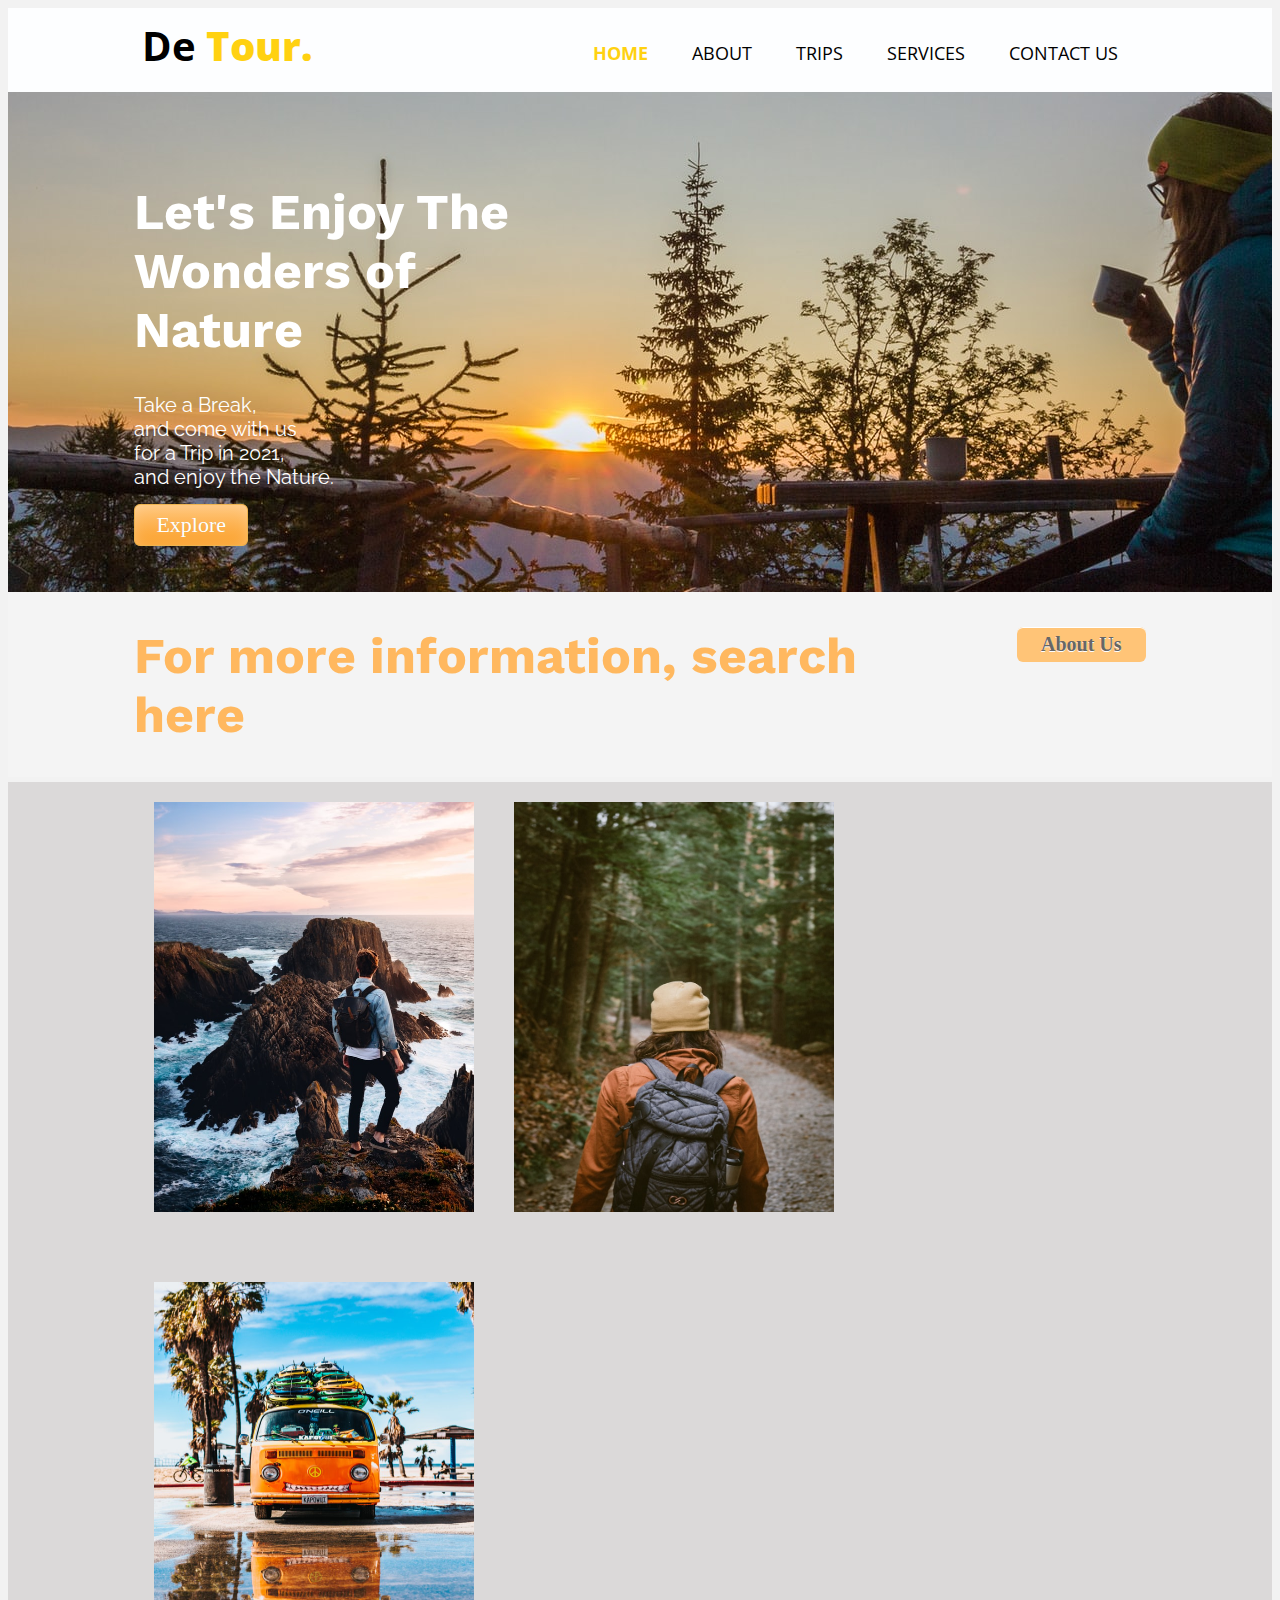
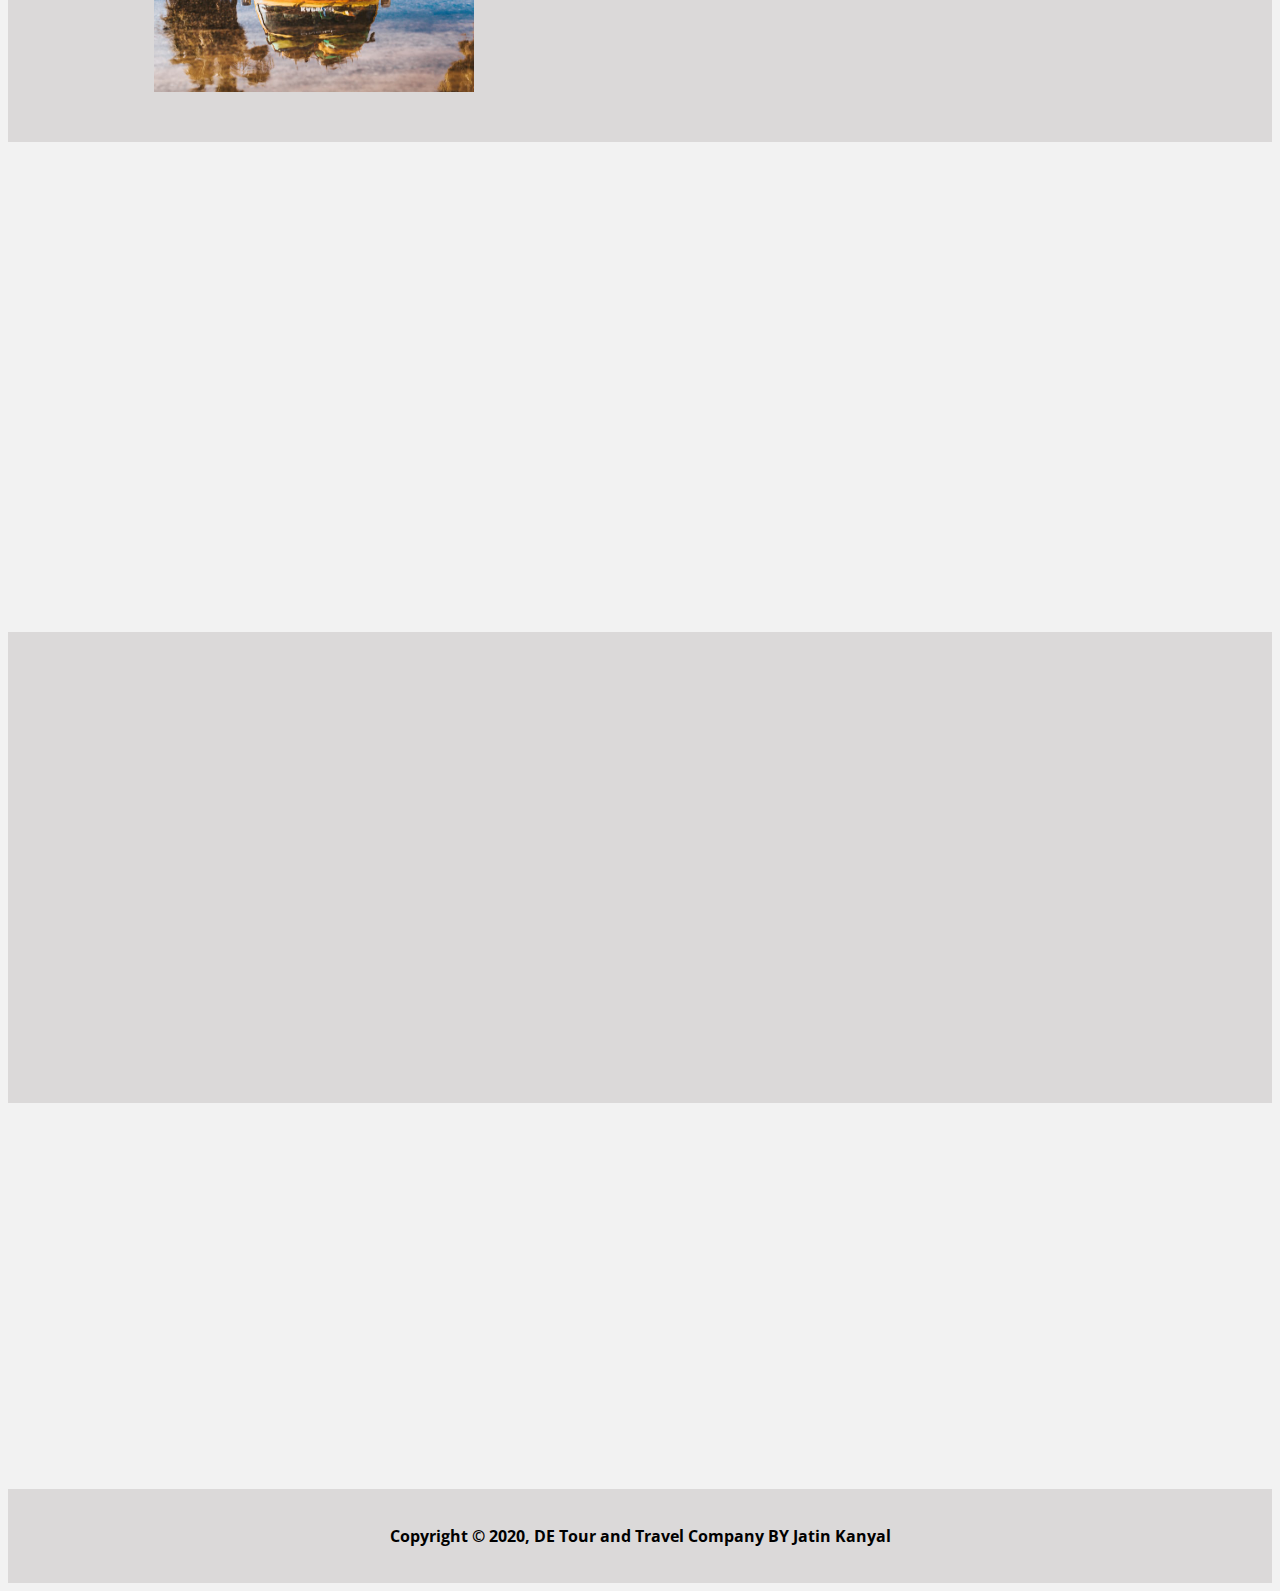
<file: Web Designing Technologies/New Webpage/index.html>
<!doctype html>
<html>
<head>
	<meta charset="UTF-8">
	<meta name="viewport" content="width=device-width">
	<meta name="description" content="De tour is a roundabout trip to great places.">
	<meta name="keywords" content="De Tour for family trips">
	<meta name="author" content="Jatin Kanyal">
	<title>Tour De World</title>
	<link rel="stylesheet" href="../New Webpage/style1.css">
    <link rel="stylesheet" href="https://stackpath.bootstrapcdn.com/font-awesome/4.7.0/css/font-awesome.min.css">
<!--  THis is Animate on Scroll on GITHUB  -->
    <link rel="stylesheet" href="https://unpkg.com/aos@next/dist/aos.css" />
   
</head>
<body>
    
<!--    LINKS -->
    <link href="https://fonts.googleapis.com/css2?family=Open+Sans:wght@300&display=swap" rel="stylesheet">
    <link href="https://fonts.googleapis.com/css2?family=Work+Sans:wght@900&display=swap" rel="stylesheet">
    <link href="https://fonts.googleapis.com/css2?family=Raleway:wght@500&display=swap" rel="stylesheet">
<!--    LINKS    -->
    
	<header class="black" id="black">
		<div class="container">
			<div id="logo">
                <h1>De <strong class="highlight">Tour.</strong></h1>
			</div>
			<nav>
				<ul>
					<li class="active"><a href="">Home</a></li>
					<li><a href="About.html">About</a></li>
					<li><a href="trips.html">Trips</a></li>
					<li><a href="services.html">Services</a></li>
					<li><a href="contactus.html">Contact Us</a></li>
				</ul>
			</nav>
		</div>
	</header>	
    
    <section id="banner">
        <div class="container">
            <h1>Let's Enjoy The<br>Wonders of<br>Nature</h1>
            <p>Take a Break,<br> and come with us <br>for a Trip in 2021,<br>and enjoy the Nature.</p>
            <button class="btn" onmouseover="myfun();">Explore</button>
            <p id="showmydata"></p>
            <script>
//                document.getElementById('showmydata').innerHTML=5+6;
//                window.alert(5+6);
//                 console.log(5+6);
//      JAVA SCRIPT EXAMPLE
        </script>
        </div>
     </section>
    
    <section class="ribbon">
      <div class="container">
          <h1>
              For more information, search here
          </h1>
          <button class="but">About Us</button>
        </div>  
    </section>
    
    <section id="partition">
        <div class="container" data-aos="fade-in" data-aos-once="true">
            <div class="box">
            <img src="../images/p1.jpg" width="320" height="410" >
                <div class="pos">Mountains</div>
            </div>
            <div class="box">
            <img src="../images/p4.jpg" width="320" height="410" >
                <div class="pos2">Jungle</div>
            </div>
            <div class="box">
            <img src="../images/p5.jpg" width="320" height="410" >
                <div class="pos3">Beaches</div>
            </div> 
        </div>
    </section>
    
    <section id="twopart">
        <div class="container" data-aos="fade-right" data-aos-once="true">
                <img src="../images/tablemap.jpg" alt=" " width="300" height="440">
                <div class="text">
                    <h1>Where to Go?</h1>
                    <blockquote>Lets find out,</blockquote>
                    <p>From East to West and North to South we can take you anywhere. By one click we will take you to your destination.<br><br>From Mountains to Jungles to Beaches, you tell us and we will take you there with your family or with your friends, stay with ease and comfort in hotels booked by us.</p>
            </div>
        </div>
    </section>
    
    <section id="fa">
        <div class="container" data-aos="fade-in" data-aos-once="true">
            <div class="icon">
                <i class="fa fa-user fa-5x"></i>
                <h3>Solo Travel</h3>
                <p>Live your life on your own and carefree.</p>
            </div>
            <div class="icon">
                <i class="fa fa-users fa-5x"></i>
                <h3>Family Travel</h3>
                <p>Trips with Family and Friends with Comfort.</p>
            </div>
            <div class="icon">
                <i class="fa fa-user-secret fa-5x"></i>
                <h3>Business Travel</h3>
                <p>Safe and tension free travels.</p>
            </div>
        </div>
    </section>

    <section id="testi">
        <div class="container" data-aos="fade-left" data-aos-once="true">
            <h1>Happy Customers</h1>
            <div class="review"> 
                 <fieldset>
                    <legend class="customers">Amit Tandon</legend>
                        <p>Really like the comfort and safety in the buisness travel.</p>
                </fieldset>
            </div>
            <div class="review">
                 <fieldset>
                    <legend class="customers">Abhay Sharma</legend>
                        <p>First Time experiencing the solo trip. I am very happy with the service.</p>
                </fieldset>
            </div>
            <div class="review">
                 <fieldset>
                    <legend class="customers">Jatin Kanyal</legend>
                        <p>Family trip at a very resonable price, 5 STARS.</p>
                </fieldset>
            </div>
        </div>
    </section>
 
    
    
  
    
        <footer>
        <p>Copyright &copy; 2020, DE Tour and Travel Company BY Jatin Kanyal</p>
    </footer>
    
<!-- My external js file   -->
<script type="text/javascript" src="../js/mywork.js">
</script>
    
<!--  This is Animate on Scroll from GITHUB -->
    <script src="https://unpkg.com/aos@next/dist/aos.js"></script>
    <script>
    AOS.init();
    </script>
</body>
</html>
</file>
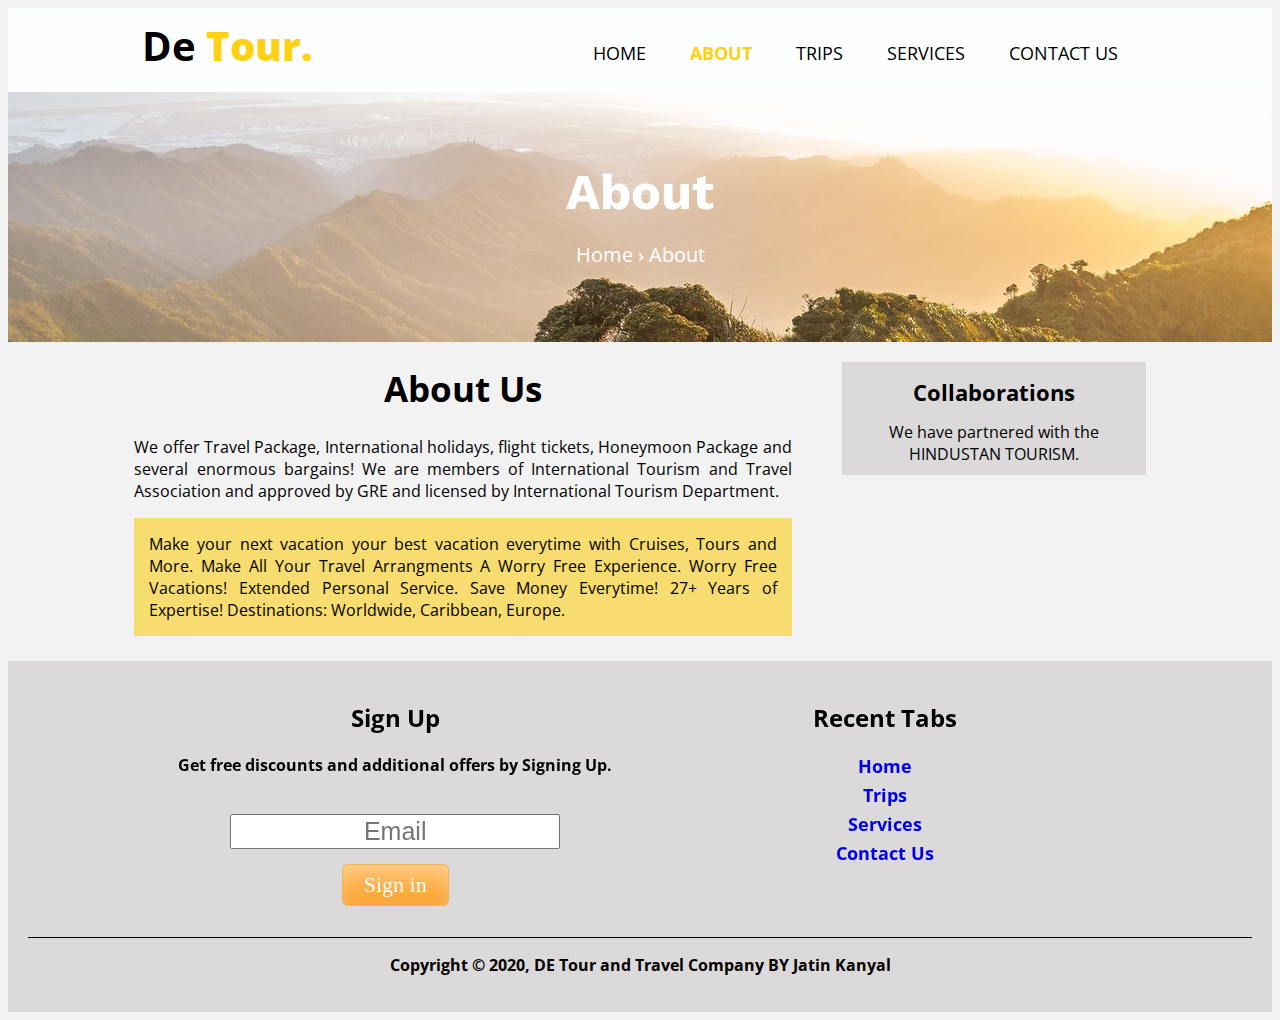
<file: Web Designing Technologies/New Webpage/About.html>
<! DOCTYPE html>
<html lan="eng">
    <head>
        <meta charset="UTF-8">
        <meta name="viewport" content="width=device-width">
	<meta name="description" content="De tour is a roundabout trip to great places.">
	<meta name="keywords" content="De Tour for family trips">
	<meta name="author" content="Jatin Kanyal">
    <title>De Tour | About Us</title>
	<link rel="stylesheet" href="../New Webpage/style1.css">
    <link rel="stylesheet" href="https://stackpath.bootstrapcdn.com/font-awesome/4.7.0/css/font-awesome.min.css">
    <!--  THis is Animate on Scroll on GITHUB  -->
    <link rel="stylesheet" href="https://unpkg.com/aos@next/dist/aos.css" />    
    </head>
<body>

    <link href="https://fonts.googleapis.com/css2?family=Open+Sans:wght@300&display=swap" rel="stylesheet">
    <link href="https://fonts.googleapis.com/css2?family=Work+Sans:wght@900&display=swap" rel="stylesheet">
    <link href="https://fonts.googleapis.com/css2?family=Raleway:wght@500&display=swap" rel="stylesheet">
	<header class="black">
		<div class="container">
			<div id="logo">
                <h1>De <strong class="highlight">Tour.</strong></h1>
			</div>
			<nav>
				<ul>
					<li><a href="index.html">Home</a></li>
					<li class="active"><a href="">About</a></li>
					<li><a href="trips.html">Trips</a></li>
					<li><a href="services.html">Services</a></li>
					<li><a href="contactus.html">Contact Us</a></li>
				</ul>
			</nav>
		</div>
    </header>
    
    
    <section id="aboutusbanner">
        <div class="container">
            <h1>About</h1>
            <p><a href="index.html">Home</a> &#8250; About</p>
        </div>
     </section>
    
    <section id="main">
        <div class="container">
            <aside class="leftpro">
                <h1>About Us</h1>
                <p class="mshow">We offer Travel Package, International holidays, flight tickets, Honeymoon Package and several enormous bargains! We are members of International Tourism and Travel Association and approved by GRE and licensed by International Tourism Department.</p>
                
                <p class="yshow">Make your next vacation your best vacation everytime with Cruises, Tours and More. Make All Your Travel Arrangments A Worry Free Experience. Worry Free Vacations! Extended Personal Service. Save Money Everytime! 27+ Years of Expertise! Destinations: Worldwide, Caribbean, Europe.</p>
            </aside>
            
            <article class="rightpro">
                <div class="back">
                    <h1>Collaborations</h1>
                    <p>We have partnered with the<br> HINDUSTAN TOURISM.</p>
                     </div>   
            </article>
        </div>
    </section>
    
    <footer id="bootstrap" data-aos="fade-in"   data-aos-once="true">
    
        <div class="container" data-aos="fade-in" data-aos-once="true">
    <article class="signin">
        <h2>Sign Up</h2>
            <p>Get free discounts and additional offers by Signing Up.</p>
            <form action="" class="quote">
                <div>
                    <label for="email"></label><br>
                    <input type="email" placeholder="Email"/>
                </div>
                <div>
                 <button class=btn>Sign in</button>
                </div>
                </form>
    </article>
    <article class="rightservice">
                    <h2>Recent Tabs</h2>
                    <ul>
                        <li><a href="index.html">Home</a></li>
                        <li><a href="trips.html">Trips</a></li>
                        <li><a href="services.html">Services</a></li>
                        <li><a href="contactus.html">Contact Us</a></li>  
                    </ul>    
            </article>
    
        </div>
   
    
    <div id="below">
        <p>Copyright &copy; 2020, DE Tour and Travel Company BY Jatin Kanyal</p>
    </div>
    </footer>
    
<!--
     My external js file   
<script type="text/javascript" src="../js/mywork.js">
</script>
-->
 <!--  This is Animate on Scroll from GITHUB -->
    <script src="https://unpkg.com/aos@next/dist/aos.js"></script>
    <script>
    AOS.init();
    </script>   
</body>
</html>
</file>
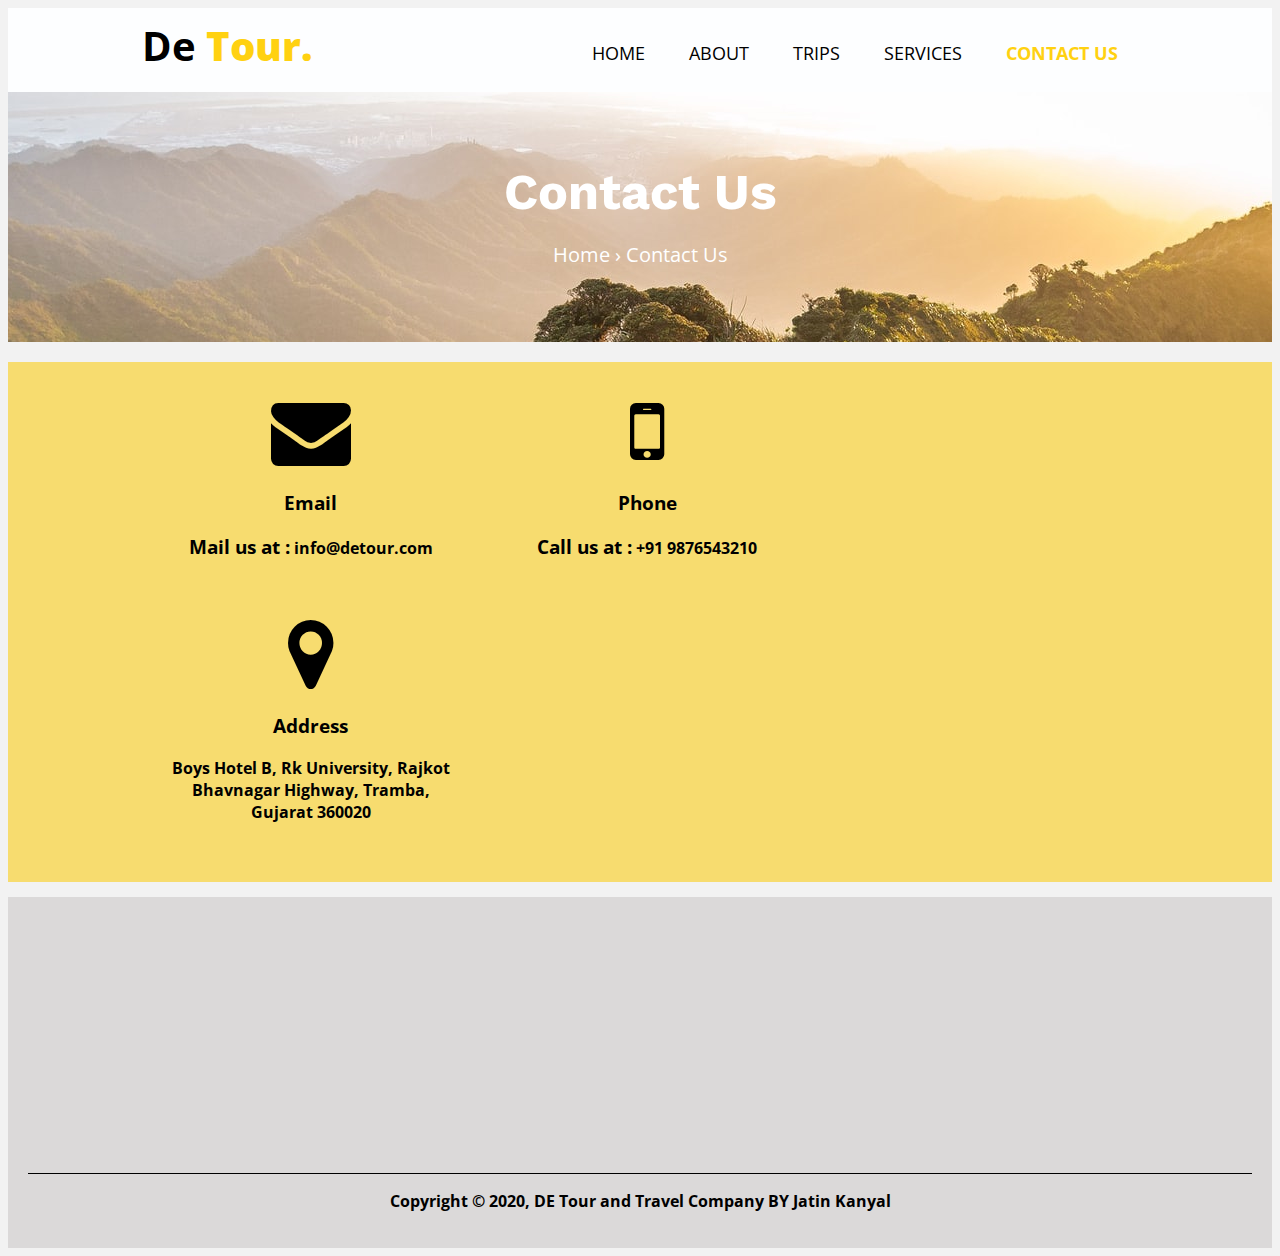
<file: Web Designing Technologies/New Webpage/contactus.html>
<! DOCTYPE html>
<html lan="eng">
    <head>
        <meta charset="UTF-8">
        <meta name="viewport" content="width=device-width">
	<meta name="description" content="De tour is a roundabout trip to great places.">
	<meta name="keywords" content="De Tour for family trips">
	<meta name="author" content="Jatin Kanyal">
    <title>De Tour | Contact Us</title>
	<link rel="stylesheet" href="../New Webpage/style1.css">
    <link rel="stylesheet" href="https://stackpath.bootstrapcdn.com/font-awesome/4.7.0/css/font-awesome.min.css">
    <!--  THis is Animate on Scroll on GITHUB  -->
    <link rel="stylesheet" href="https://unpkg.com/aos@next/dist/aos.css" />        
    </head>
<body>

    <link href="https://fonts.googleapis.com/css2?family=Open+Sans:wght@300&display=swap" rel="stylesheet">
    <link href="https://fonts.googleapis.com/css2?family=Work+Sans:wght@900&display=swap" rel="stylesheet">
    <link href="https://fonts.googleapis.com/css2?family=Raleway:wght@500&display=swap" rel="stylesheet">
	<header class="black">
		<div class="container">
			<div id="logo">
                <h1>De <strong class="highlight">Tour.</strong></h1>
			</div>
			<nav>
				<ul>
					<li><a href="index.html">Home</a></li>
					<li ><a href="About.html">About</a></li>
					<li><a href="trips.html">Trips</a></li>
					<li><a href="services.html">Services</a></li>
					<li class="active"><a href="contactus.html">Contact Us</a></li>
				</ul>
			</nav>
		</div>
    </header>
    
    
    <section id="aboutusbanner">
        <div class="container">
            <h1>Contact Us</h1>
            <p><a href="index.html">Home</a> &#8250; Contact Us</p>
        </div>
     </section>
     <section id="fa2">
        <div class="container">
            <div class="icon">
                <i class="fa fa-envelope fa-5x"></i>
                <h3>Email</h3>
                <p><b><big>Mail us at :</big> info@detour.com</b></p>
            </div>
            <div class="icon">
                <i class="fa fa-mobile fa-5x"></i>
                <h3>Phone</h3>
                <p><b><big>Call us at :</big> +91 9876543210</b></p>
            </div>
            <div class="icon">
                <i class="fa fa-map-marker fa-5x"></i>
                <h3>Address</h3>
                <p><b>Boys Hotel B, Rk University, Rajkot Bhavnagar Highway, Tramba, Gujarat 360020</b>
                </p>
               
            </div>
             <div class="mapouter"><div class="gmap_canvas"><iframe width="1400" height="500" id="gmap_canvas" src="https://maps.google.com/maps?q=Bhavnagar%20Highway%2C%20Tramba%2C%20Gujarat%20360020%20RK%20University%20Main%20Campus%2C%20address&t=&z=11&ie=UTF8&iwloc=&output=embed" frameborder="0" scrolling="no" marginheight="0" marginwidth="0"></iframe><a href="https://www.embedgooglemap.net/1/"></a></div><style>.mapouter{position:relative;text-align:right;height:500px;width:1400px;}.gmap_canvas {overflow:hidden;background:none!important;height:250px;width:1400px;}</style></div>
        </div>
    </section>
    
    
    
     <footer id="bootstrap">
    
        <div class="container" data-aos="fade-in" data-aos-once="true">
    <article class="signin">
        <h2>Sign Up</h2>
            <p>Get free discounts and additional offers by Signing Up.</p>
            <form action="" class="quote">
                <div>
                    <label for="email"></label><br>
                    <input type="email" placeholder="Email"/>
                </div>
                <div>
                 <button class=btn>Sign in</button>
                </div>
                </form>
    </article>
    <article class="rightservice">
                    <h2>Recent Tabs</h2>
                    <ul>
                        <li><a href="index.html">Home</a></li>
                        <li><a href="trips.html">Trips</a></li>
                        <li><a href="services.html">Services</a></li>
                        <li><a href="contactus.html">Contact Us</a></li>  
                    </ul>    
            </article>
    
        </div>
   
    
    <div id="below">
        <p>Copyright &copy; 2020, DE Tour and Travel Company BY Jatin Kanyal</p>
    </div>
    </footer>
    
<!--
     My external js file   
<script type="text/javascript" src="../js/mywork.js">
</script>
-->
    
 <!--  This is Animate on Scroll from GITHUB -->
    <script src="https://unpkg.com/aos@next/dist/aos.js"></script>
    <script>
    AOS.init();
    </script>        
</body>
</html>
</file>
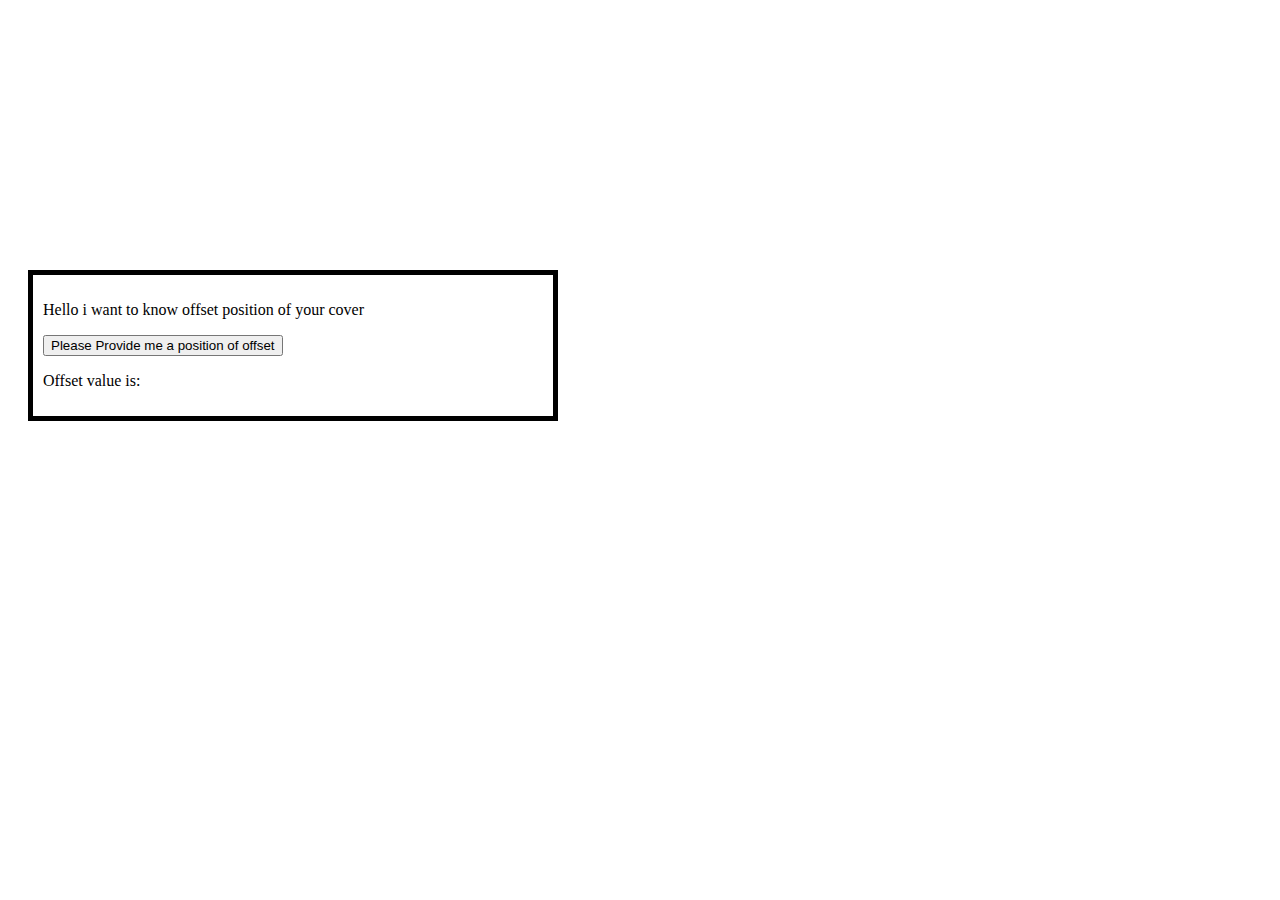
<file: Web Designing Technologies/New Webpage/script.html>
<!doctype html>
<html lang="en">
<head>
    <meta charset="UTF-8">
    <title>Script Tag Work</title>
    <style>
    #workoffset
        {
            top: 250px;
            margin: 20px;
            padding: 10px;
            width: 500px;
            position: relative;
            border: 5px solid #000;
        }
    
    </style>
    
</head>
<body>
    
    <div id="workoffset">
        <p>Hello i want to know offset position of your cover</p>
       <button onclick="workoffset()">Please Provide me a position of offset</button>
        <p>Offset value is: <span id="dataoffset"></span></p>
    </div>
    <script type="text/javascript">
        
        function workoffset()
        {
            var workdiv = document.getElementById("workoffset");
            document.getElementById("dataoffset").innerHTML = workdiv.offsetTop;
        }
        
    </script>
</body>
</html>
</file>
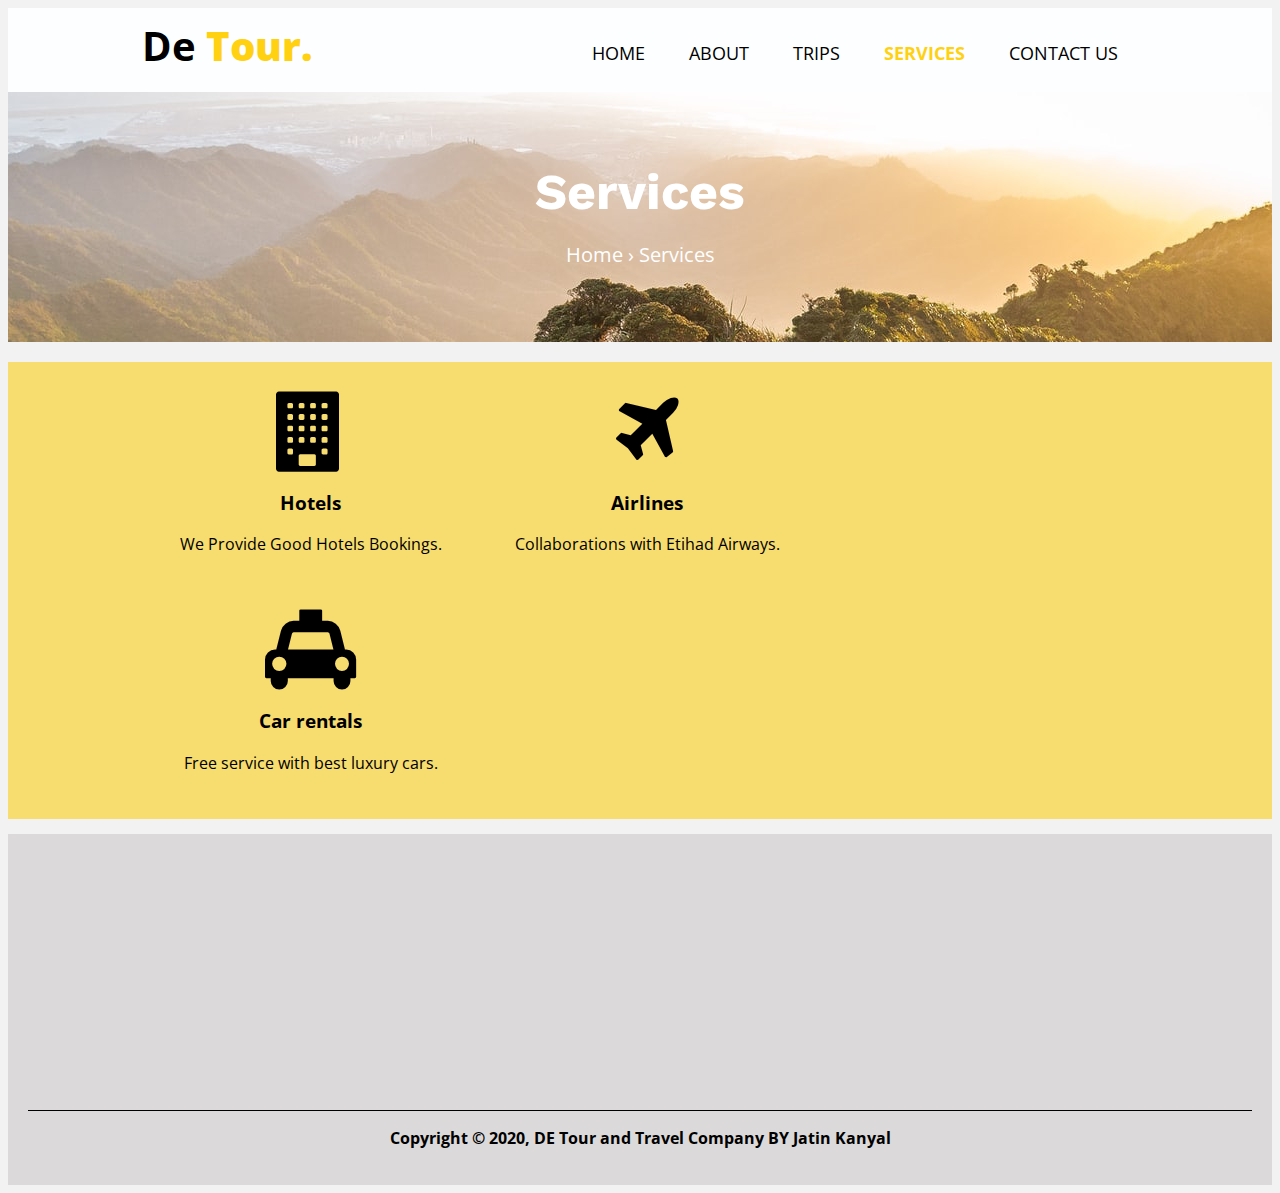
<file: Web Designing Technologies/New Webpage/services.html>
<! DOCTYPE html>
<html lan="eng">
    <head>
        <meta charset="UTF-8">
        <meta name="viewport" content="width=device-width">
	<meta name="description" content="De tour is a roundabout trip to great places.">
	<meta name="keywords" content="De Tour for family trips">
	<meta name="author" content="Jatin Kanyal">
    <title>De Tour | Services</title>
	<link rel="stylesheet" href="../New Webpage/style1.css">
    <link rel="stylesheet" href="https://stackpath.bootstrapcdn.com/font-awesome/4.7.0/css/font-awesome.min.css">
    <!--  THis is Animate on Scroll on GITHUB  -->
    <link rel="stylesheet" href="https://unpkg.com/aos@next/dist/aos.css" />           
    </head>
<body>

    <link href="https://fonts.googleapis.com/css2?family=Open+Sans:wght@300&display=swap" rel="stylesheet">
    <link href="https://fonts.googleapis.com/css2?family=Work+Sans:wght@900&display=swap" rel="stylesheet">
    <link href="https://fonts.googleapis.com/css2?family=Raleway:wght@500&display=swap" rel="stylesheet">
	<header class="black">
		<div class="container">
			<div id="logo">
                <h1>De <strong class="highlight">Tour.</strong></h1>
			</div>
			<nav>
				<ul>
					<li><a href="index.html">Home</a></li>
					<li><a href="About.html">About</a></li>
					<li><a href="trips.html">Trips</a></li>
					<li class="active"><a href="services.html">Services</a></li>
					<li><a href="contactus.html">Contact Us</a></li>
				</ul>
			</nav>
		</div>
    </header>
    
    
    <section id="aboutusbanner">
        <div class="container">
            <h1>Services</h1>
            <p><a href="index.html">Home</a> &#8250; Services</p>
        </div>
     </section>
    
     <section id="fa2">
        <div class="container">
            <div class="icon">
                <a href="https://www.booking.com/index.en-gb.html?label=gen173rf-1BCAEoggI46AdIM1gDaGyIAQGYAQm4ARfIAQzYAQHoAQGIAgGYAiKoAgO4Aqma6f0FwAIB0gIkNzA2NjY5YTEtMmEwMi00ODM2LTk4NmYtMzNiNjNmMzU4MGQ32AIF4AIB;sid=22d72239c6cf303f96040fc10c0e0398;keep_landing=1&sb_price_type=total&"  target="_blank"><i class="fa fa-building fa-5x"></i>
                <h3>Hotels</h3>
                <p>We Provide Good Hotels Bookings.</p></a>
            </div>
            <div class="icon">
               <a href="https://booking.kayak.com/?sid=22d72239c6cf303f96040fc10c0e0398&aid=304142&label=gen173rf-1FCAEoggI46AdIM1gDaGyIAQGYAQm4ARfIAQzYAQHoAQH4AQuIAgGYAiKoAgO4Aqma6f0FwAIB0gIkNzA2NjY5YTEtMmEwMi00ODM2LTk4NmYtMzNiNjNmMzU4MGQ32AIG4AIB" target="_blank"><i class="fa fa-plane fa-5x"></i>
            <h3>Airlines</h3>
                <p>Collaborations with Etihad Airways.</p></a>
            </div>
            <div class="icon">
               <a href="https://www.booking.com/cars/index.en-gb.html?label=gen173rf-1FEgRjYXJzKIICOOgHSDNYA2hsiAEBmAEJuAEXyAEM2AEB6AEB-AELiAIBmAIiqAIDuAKUm-n9BcACAdICJGQ1ZDNlNWM3LWZiYzItNDQyZi04MGU1LTI4NDFmYTYzYjc4NdgCBuACAQ;sid=22d72239c6cf303f96040fc10c0e0398;keep_landing=1&" target="_blank"> <i class="fa fa-taxi fa-5x"></i>
                   <h3>Car rentals</h3>
                <p>Free service with best luxury cars.</p></a>
            </div>
        </div>
    </section>
    
     <footer id="bootstrap">
    
        <div class="container" data-aos="fade-in" data-aos-once="true">
    <article class="signin">
        <h2>Sign Up</h2>
            <p>Get free discounts and additional offers by Signing Up.</p>
            <form action="" class="quote">
                <div>
                    <label for="email"></label><br>
                    <input type="email" placeholder="Email"/>
                </div>
                <div>
                 <button class=btn>Sign in</button>
                </div>
                </form>
    </article>
    <article class="rightservice">
                    <h2>Recent Tabs</h2>
                    <ul>
                        <li><a href="index.html">Home</a></li>
                        <li><a href="trips.html">Trips</a></li>
                        <li><a href="services.html">Services</a></li>
                        <li><a href="contactus.html">Contact Us</a></li>  
                    </ul>    
            </article>
    
        </div>
   
    
    <div id="below">
        <p>Copyright &copy; 2020, DE Tour and Travel Company BY Jatin Kanyal</p>
    </div>
    </footer>
    
<!--
     My external js file   
<script type="text/javascript" src="../js/mywork.js">
</script>
-->
    
  <!--  This is Animate on Scroll from GITHUB -->
    <script src="https://unpkg.com/aos@next/dist/aos.js"></script>
    <script>
    AOS.init();
    </script>     
</body>
</html>
</file>
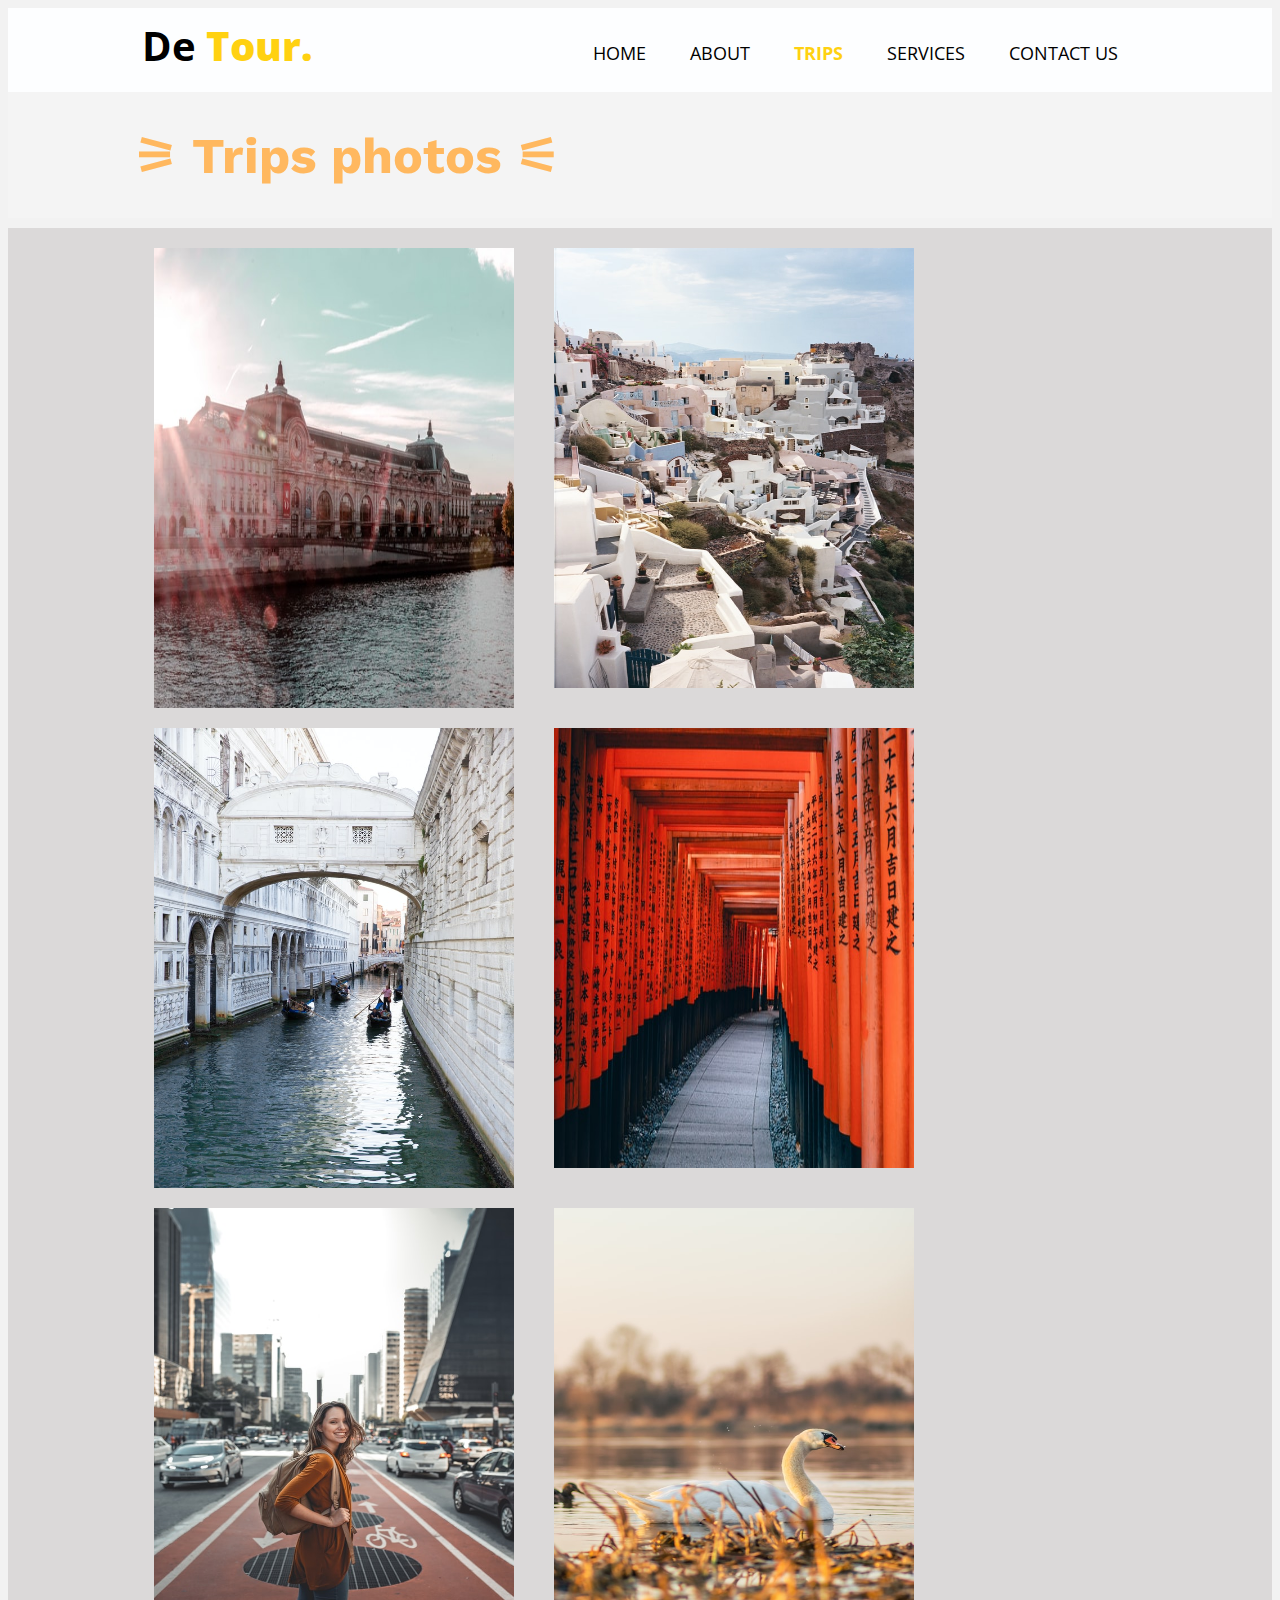
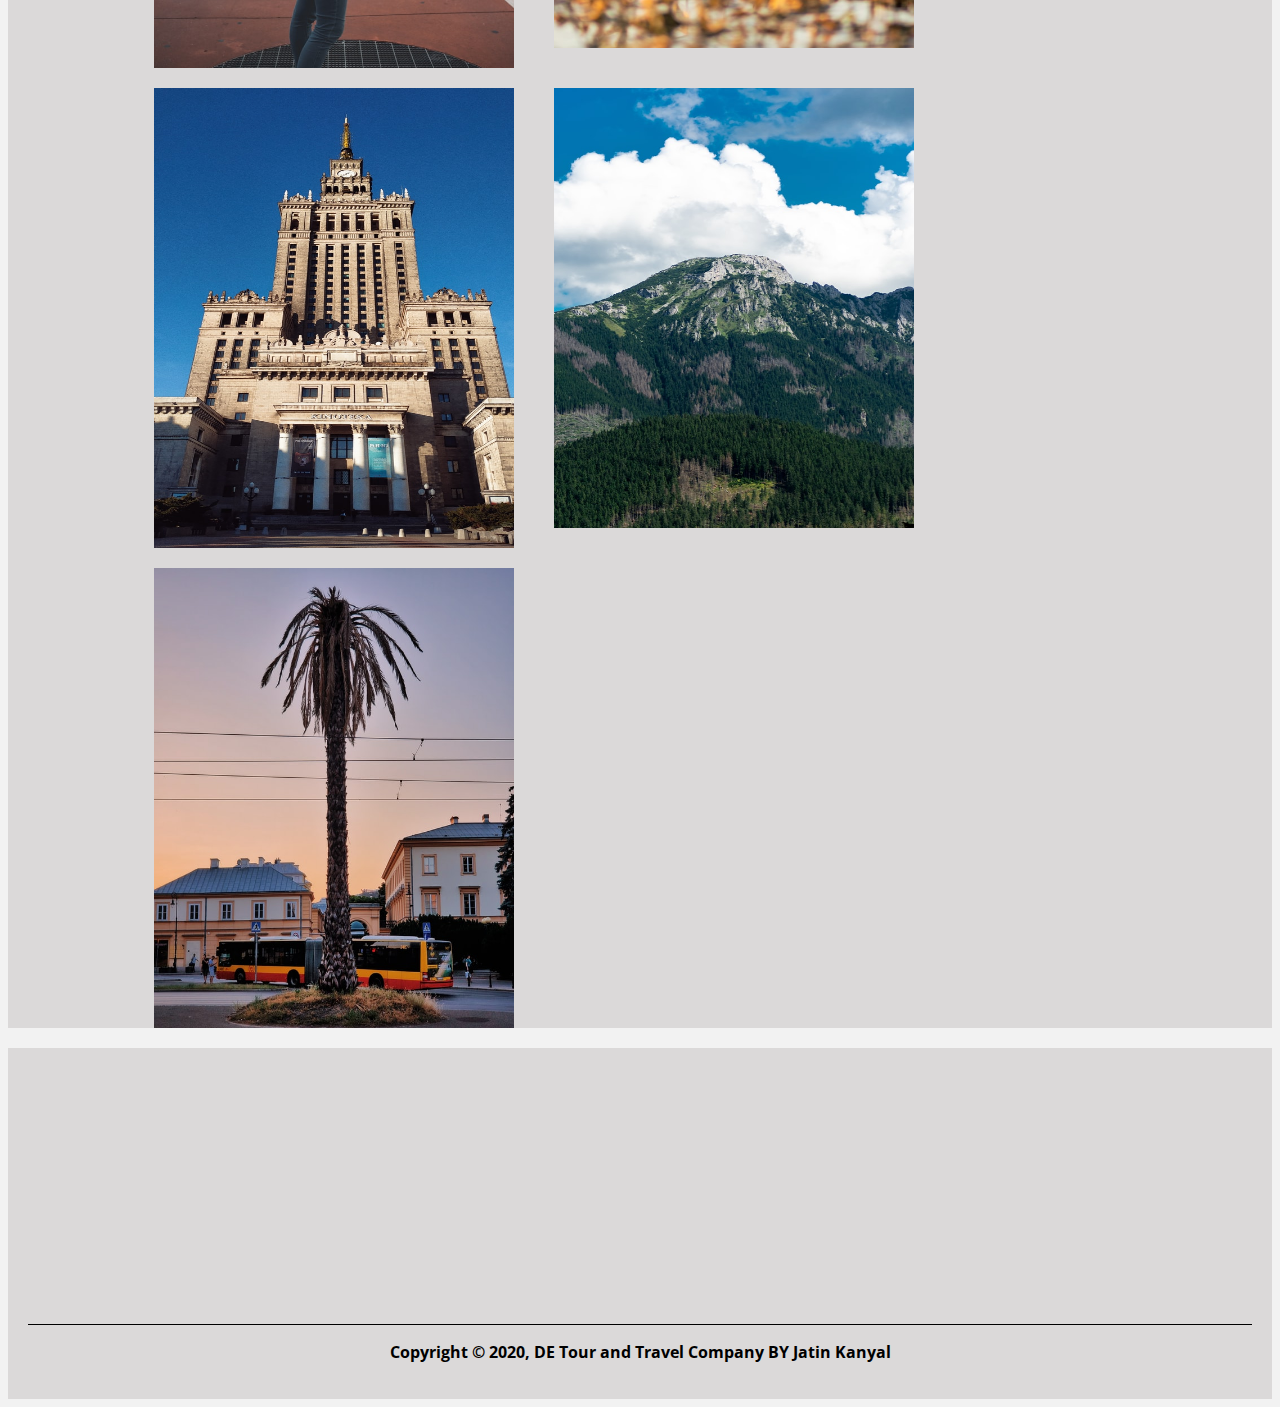
<file: Web Designing Technologies/New Webpage/trips.html>
<! DOCTYPE html>
<html lan="eng">
    <head>
        <meta charset="UTF-8">
        <meta name="viewport" content="width=device-width">
	<meta name="description" content="De tour is a roundabout trip to great places.">
	<meta name="keywords" content="De Tour for family trips">
	<meta name="author" content="Jatin Kanyal">
    <title>De Tour | Services</title>
	<link rel="stylesheet" href="../New Webpage/style1.css">
    <link rel="stylesheet" href="https://stackpath.bootstrapcdn.com/font-awesome/4.7.0/css/font-awesome.min.css">
     <!--  THis is Animate on Scroll on GITHUB  -->
    <link rel="stylesheet" href="https://unpkg.com/aos@next/dist/aos.css" />       
    </head>
<body>

    <link href="https://fonts.googleapis.com/css2?family=Open+Sans:wght@300&display=swap" rel="stylesheet">
    <link href="https://fonts.googleapis.com/css2?family=Work+Sans:wght@900&display=swap" rel="stylesheet">
    <link href="https://fonts.googleapis.com/css2?family=Raleway:wght@500&display=swap" rel="stylesheet">
	<header class="black">
		<div class="container">
			<div id="logo">
                <h1>De <strong class="highlight">Tour.</strong></h1>
			</div>
			<nav>
				<ul>
					<li><a href="index.html">Home</a></li>
					<li ><a href="About.html">About</a></li>
					<li class="active"><a href="trips.html">Trips</a></li>
					<li><a href="services.html">Services</a></li>
					<li><a href="contactus.html">Contact Us</a></li>
				</ul>
			</nav>
		</div>
    </header>
    
   
    <section class="ribbon">
      <div class="container">
          <h1>
            &#9886; Trips photos &#9887;
          </h1>
        </div>  
    </section>
    
    
     <section id="trippartition">
       <div class="container">
            <div class="boxtrip">
            <img src="../images/gallery7.jpg" width="360" height="470" >
               
            </div>
            <div class="boxtrip">
            <img src="../images/gallery4.jpg" width="360" height="440" >
               
            </div>
            <div class="boxtrip">
            <img src="../images/gallery5.jpg" width="360" height="470" >
             
            </div>
            <div class="boxtrip">
            <img src="../images/gallery6.jpg" width="360" height="440" >
               
            </div> 
            <div class="boxtrip">
            <img src="../images/gallery1.jpg" width="360" height="470" >
               
            </div> 
            <div class="boxtrip">
            <img src="../images/g1.jpg" width="360" height="440" >
              
            </div> 
            <div class="boxtrip">
            <img src="../images/g2.jpg" width="360" height="470" >
               
            </div> 
            <div class="boxtrip">
            <img src="../images/g3.jpg" width="360" height="440" >
                
            </div> 
            <div class="boxtrip">
            <img src="../images/g4.jpg" width="360" height="470" >
                
            </div> 
         </div>
    </section>
    
    
     <footer id="bootstrap">
    
        <div class="container" data-aos="fade-in" data-aos-once="true">
    <article class="signin">
        <h2>Sign Up</h2>
            <p>Get free discounts and additional offers by Signing Up.</p>
            <form action="" class="quote">
                <div>
                    <label for="email"></label><br>
                    <input type="email" placeholder="Email"/>
                </div>
                <div>
                 <button class=btn>Sign in</button>
                </div>
                </form>
    </article>
    <article class="rightservice">
                    <h2>Recent Tabs</h2>
                    <ul>
                        <li><a href="index.html">Home</a></li>
                        <li><a href="trips.html">Trips</a></li>
                        <li><a href="services.html">Services</a></li>
                        <li><a href="contactus.html">Contact Us</a></li>  
                    </ul>    
            </article>
    
        </div>
   
    
    <div id="below">
        <p>Copyright &copy; 2020, DE Tour and Travel Company BY Jatin Kanyal</p>
    </div>
    </footer>
<!--  This is Animate on Scroll from GITHUB -->
    <script src="https://unpkg.com/aos@next/dist/aos.js"></script>
    <script>
    AOS.init();
    </script>       
</body>
</html>
</file>
<file: Web Designing Technologies/New Webpage/style1.css>
/*21-9-2020*/
body
{
    font: 20px/1.8;
    font-family: 'Open Sans', sans-serif;
    padding: 0;
    margin 0;
    background-color: #f2f2f2;
}
/*---------------------------------------------------------------*/
/*23-9-2020*/
.container
{
    width: 80%;
    margin: auto;
    overflow: hidden;
}
/*Royal travels and full  black portion*/
.black
{
    padding: 10px;
    background: #fdfeff;
    color: #000;
/*    position: fixed;        Sticky menu (without javascript) not proper*/
/*    top: 0;                 Sticky menu (without javascript) not proper*/
/*    width: 100%;           Sticky menu (without javascript) not proper*/
}

.sticky
{
    position: fixed;
    top: 0;
    width: 100%;
}


/*navigation bar ka margin and padding*/
ul
{
    margin 0;
    padding: 0;
}

/*navigation ka font and underline*/
header a
{
   color: #000;
   text-decoration: none;
    font-size: 18px;
    text-transform: uppercase;
}

/*navigation ko inline kiya*/
header li
{
    font-size: 20px;
    list-style: none;
    display: inline;
    padding: 0 20px 0 20px;
    transition: 0.5s;
}

#logo
{
    float: left;
}

/*De Tour. ki margin*/
header #logo h1
{
    font-size: 40px;
    margin: 0;
}

/*navigation ke home,about,service... ko right mai kiya*/
header nav
{
    float: right;
    margin-top: 5px;
    display: block;
}

/*Active ko color and bold*/
header .active a
{
    color: #ffd111;
    font-weight: bold;
}

/*Hover ke settings*/
header li:hover
{
    display: inline-block;
    border: 0px #f1f1f1;
    border-style: solid;
    border-radius: 20px;
    background: #f0a900;
}

/*De Tour ka Tour ka color*/
.highlight
{
    color: #ffd111; 
}
/* Hover ke text ka colour*/
header li:hover a
{
     color: #282828;;
    font-weight: bold;
}

/*---------------------------------------------------*/
/*24-9-2020*/
/*Banner Part*/

#banner
{
    height: 500px;
    background: url('../images/sun.jpg')
        no-repeat -220px -420px;
}
#banner h1
{
    margin-top: 90px;
    text-align: left;
    font-size: 50px;
    font-family: 'Work Sans';
    color: white; 
    animation: slidemode 0.5s ease-in;
}
/*08-10-2020 Animation Starts from this DATE--------------*/
/*    slidemode duration timing-function delay iteration-count direction fill-mode;*/



/*About us Banner*/

#aboutusbanner
{
    height: 250px;
    background: url('../images/aboutusbanner.jpg')
        no-repeat -220px -300px;
}

#aboutusbanner h1
{
    margin: 0px;
    margin-top: 70px;
    text-align: center;
    font-size: 50px;
    font-family: 'Work Sans';
    color: white; 
}

#aboutusbanner p
{
    text-align: center;
    margin-bottom:0px;
  font-size: 20px;
   font-family: 'Raleway', sans-serif;
    color: white;
        font-family: 'Open Sans', sans-serif;

}

#aboutusbanner p a
{
    text-decoration: none;
    color: white;
    
}

#aboutusbanner p a:hover
{
    text-decoration:none;
    color: yellow;
    transition: 1.0s;
}

#banner p
{
    margin-bottom:0px;
  font-size: 20px;
   font-family: 'Raleway', sans-serif;
    color: white;
    animation: slidemode 0.5s ease-in;

}

.btn {
    margin-top: 15px;
	box-shadow:inset 0px 0px 22px -10px #fce2c1;
	background:linear-gradient(to bottom, #ffc477 5%, #fb9e25 100%);
	background-color:#ffc477;
	border-radius:6px;
	border:1px solid #eeb44f;
	display:inline-block;
	cursor:pointer;
	color:#ffffff;
	font-family:Verdana;
	font-size:22px;
	padding:7px 21px;
	text-decoration:none;
	text-shadow:0px 0px 0px #cc9f52;
    animation: slidemode 0.5s ease-in;
}
.btn:hover {
	background:linear-gradient(to bottom, #fb9e25 5%, #ffc477 100%);
	background-color:#fb9e25;
}

.but {
	box-shadow:inset 0px 1px 0px 0px #ffffff;
	background:linear-gradient(to bottom, #ffc477 100%, #f6f6f6 100%);
	background-color:#ffc477;
	border-radius:6px;
	border:0px solid #dcdcdc;
	display:inline-block;
	cursor:pointer;
	color:#666666;
	font-family:Verdana;
	font-size:20px;
	font-weight:bold;
	padding:6px 24px;
	text-decoration:none;
	text-shadow:0px 1px 0px #ffffff;
}
.but:hover {
	background:linear-gradient(to bottom, #f6f6f6 5%, #eeb44f 100%);
	background-color:#eeb44f;
}


.ribbon
{
    font-size: 25px;
    background: #f4f4f4;
    color:
    padding: 15px;
    animation: slidemode 0.5s ease-in;
    
}
/*KEYFRAME on ALL RIBBON in Other Pages TOO*/
@keyframes slidemode{
    0%
    {
        opacity: 0;
    }
    90%
    {
        opacity: 0.9;
    }
    100%
    {
    }
}

.ribbon h1
{
    font-family: 'Work Sans';
    float: left;
    width: 80%;
    color:  #FFB85F;
    
}
.ribbon button
{
    float: right;
    margin-top: 35px;
    width: 20;
}

/*box*/

#partition
{
    margin-top: 5px;
    background: #dbd9d9;
}

#partition .box
{
    float: left;
   /* width: 30px;*/
    padding: 20px;

}
.pos
{
    position: absolute;
    bottom: -350.667px;
    left: 269.317px;
    font-family: 'Raleway', sans-serif;
    color: white;
    font-size: 25px;
}
.pos2
{
    position: absolute;
    bottom:  -350.667px;
    left: 665.317px;
    font-family: 'Raleway', sans-serif;
    color: white;
    font-size: 25px;
}
.pos3
{
    position: absolute;
    bottom:  -350.667px;
    left: 995.317px;
    font-family: 'Raleway', sans-serif;
    color: white;
    font-size: 25px;
}

/* Within Container */
.box {
  height: 440px; /* [1.1] Set it as per your need */
  overflow: hidden; /* [1.2] Hide the overflowing of child elements */
}
.box img {
  transition: transform .5s ease;
}
.box:hover img {
  transform: scale(1.06);
}

/*two part*/

#twopart
{
    margin-top: 30px;
}

#twopart img
{
    width: 40%;
    float: left;
    margin-left: 20px;
     animation: twopartimg 0.5s ease-in;
}
/*Keyframe of twopartimg*/
@keyframes twopartimg{
    0%
    {
        opacity: 0;
        transform: skewX(0) translateX(-100px);
    }
    90%
    {
        opacity: 0.9;
        
    }
    100%
    {
        transform: skewY(0deg);
    }
}
#twopart .text
{
    float: right;
    width: 50%;
    animation: twoparttext 0.5s ease-in;
}
/*Keyframe of twoparttext*/
@keyframes twoparttext{
    0%
    {   opacity: 0.1;
        transform: skewX(0) translateX(100px);
    }
    100%
    {
        opacity: 0.4;
          transform: skewY(0deg);
    }
}
#twopart .text h1
{
    font-family: 'Work Sans';
    font-size: 40px;
    color :#FFB85F;
    margin: 0;
}
#twopart .text blockquote
{
    margin: 0;
    font-size: 25px;
    margin-bottom: 30px;
}
#twopart .text p
{
     font-family: 'Raleway', sans-serif;
    font-size: 25px;
    margin: 0;
    padding: 0;
    text-align: justify;
}

#fa
{
    margin-top: 20px;
}

#fa .icon
{

    float: left;
    width: 30%;
    padding: 17px;
    text-align: center;

}
/*------------------------------*/
/*
#fa .icon:hover
{

    font-size: 18px;
    width: 30%;
    padding: 19px;
    text-align: center;
    transition: 0.8s;

}
*/
/*------------------------------*/
#fa
{
    
    background: #dbd9d9;
    padding: 10px;
}

#testi
{
    margin-top: 0px;
    margin-bottom: 30px;
}
#testi h1
{
    font-size: 30px;
    text-align: center;
     animation: slidemode 0.5s ease-in;
    
}
#testi .review
{
    float:left;
    width: 30%;
    padding: 3px;
    text-align: center;
    margin-left: 30px;
     animation: slidemode 0.5s ease-in;
}
/*KeyFrame*/
/*ANIMATION KEYFRAME FOR BANNER H1,P,BUTTON(banner wala) and TESTI H1,REVIEW(Happy customers wala)*/
@keyframes slidemode{
    0%
    {
        opacity: 0;
    }
    90%
    {
        opacity: 0.9;
    }
    100%
    {
    }
}


#testi .customers
{
    font-size: 20px;
}

footer
{
    background: #dbd9d9; /*Background color lagana hai idhr*/
    padding: 20px;
    margin-top: 20px;
    text-align: center;
    font-weight: bold;
}

/*About US Page CSS*/

aside.leftpro
{
    float: left;
    width: 65%;
    text-align: justify;
     animation: slidemode 0.5s ease-in;
}

article.rightpro
{
    
    float: right;
    width: 30%;
    margin-top: 20px;
    background: #dbd9d9;
     animation: slidemode 0.5s ease-in;
}

/*KeyFrame for About us and Collaboration*/



article.rightpro h3
{
    margin: 0;
    padding: 0;
    text-decoration: underline;
    text-align: center;
}

article.rightpro p
{
    margin: 10px;
    text-align: justify;
    text-align: center;
}

aside p.yshow 
{
    padding: 15px;
    background: #F7DC6F;
    color: black;
    margin: 10px 0 10px 0;
    text-align: justify;
}

aside h1
{
    font-size: 35px;
    text-align:center;
}

article h1
{
    font-size: 22px;
    text-align: center;
}

/*KeyFrame*/
@keyframes slidemode{
    0%
    {
        opacity: 0;
    }
    90%
    {
        opacity: 0.9;
    }
    100%
    {
    }
}


article a
{
     text-decoration: none;
    font-size: 18;
}

/*Services Page CSS---------------------------*/

#bootstrap
{
    margin-top: 15px;
    background: #dbd9d9;;
}
#fa2
{
    margin-top: 20px;
}

#fa2 .icon
{

    float: left;
    width: 30%;
    padding: 19px;
    text-align: center;
     animation: slidemode 0.5s ease-in;
}
#fa2 .icon a
{
    text-decoration: none;
    color: black;
}
/*KeyFrame for service and contact us(dono ke peele mai likhe hue Fa icons and P ko kardeta hai animate) */
@keyframes slidemode{
    0%
    {
        opacity: 0;
    }
    90%
    {
        opacity: 0.9;
    }
    100%
    {
    }
}
/*------------------------------*/
/*
#fa .icon:hover
{

    font-size: 18px;
    width: 30%;
    padding: 19px;
    text-align: center;
    transition: 0.8s;

}
*/
/*------------------------------*/
#fa2
{
    
    background: #F7DC6F;
    padding: 10px;
}

article.signin
{
    float: left;
    width: 50%;
}
article.rightservice
{
    float: right;
    width: 50%;
}
article.rightservice li
{
    list-style: none;
    margin-bottom: 5
}
div#below
{
    margin-top: 15px;
    border-top: 1px solid #000;
}
form.quote input
{
    
    text-align: center;
    font-size: 25px;
}

/*Trip Gallery CSS*/


#trippartition
{
    margin-top: 10px;
    background: #dbd9d9;
    margin-bottom: 20px;
    animation: slidemode 0.5s ease-in;
    
}
/*Keyframe for TripPhotos*/
@keyframes slidemode{
    0%
    {
        opacity: 0;
    }
    90%
    {
        opacity: 0.9;
    }
    100%
    {
    }
}


#trippartition .boxtrip
{
    float: left;
   /* width: 30px;*/
    padding: 20px;

}

/* Within Container */
.boxtrip {
  height: 440px; /* [1.1] Set it as per your need */
  overflow: hidden; /* [1.2] Hide the overflowing of child elements */
}
.boxtrip img {
  transition: transform .5s ease;
}
.boxtrip:hover img {
  transform: scale(1.06);
}


/*Media Query*/
@media(max-width:768px)
{
    header #logo, .ribbon, #twopart .text, #fa .icon, #main aside.leftpro, #main article.rightpro
    {
        float: none;
        text-align: center;
        width: 100%;
    }
    
    .ribbon .but
    {
        float: none;
        text-align: center;
        width: 20%;
    }
     #twopart img, #partition, #partition .box .pos, #partition .box .pos2, #partition .box .pos3, #partition .box img
    {
        display: none;
    }
    
    #testi .review
    {
        float: none;
        text-align: center;
        width: 90%;
    }
    #fa2, #fa2 .icon
    {
      padding: 0;
        margin-top: 15px;
        
    }
/*
    #trippartition .boxtrip
    {
        padding-left: 155px;
    }
*/

}


/*Media Queries*/
@media(max-width:480px)
{
    header #logo, .ribbon, #twopart .text, #fa .icon
    {
        float: none;
        text-align: center;
        width: 100%;
    }
    .ribbon .but
    {
        float: none;
        text-align: center;
        width: 20%;
    }
     #twopart img
    {
        display: none;
    }
    #testi .review
    {
        float: none;
        text-align: center;
        width: 90%;
    }
    #partition.box img 
    {
        display: none;
    }
   
}
</file>
